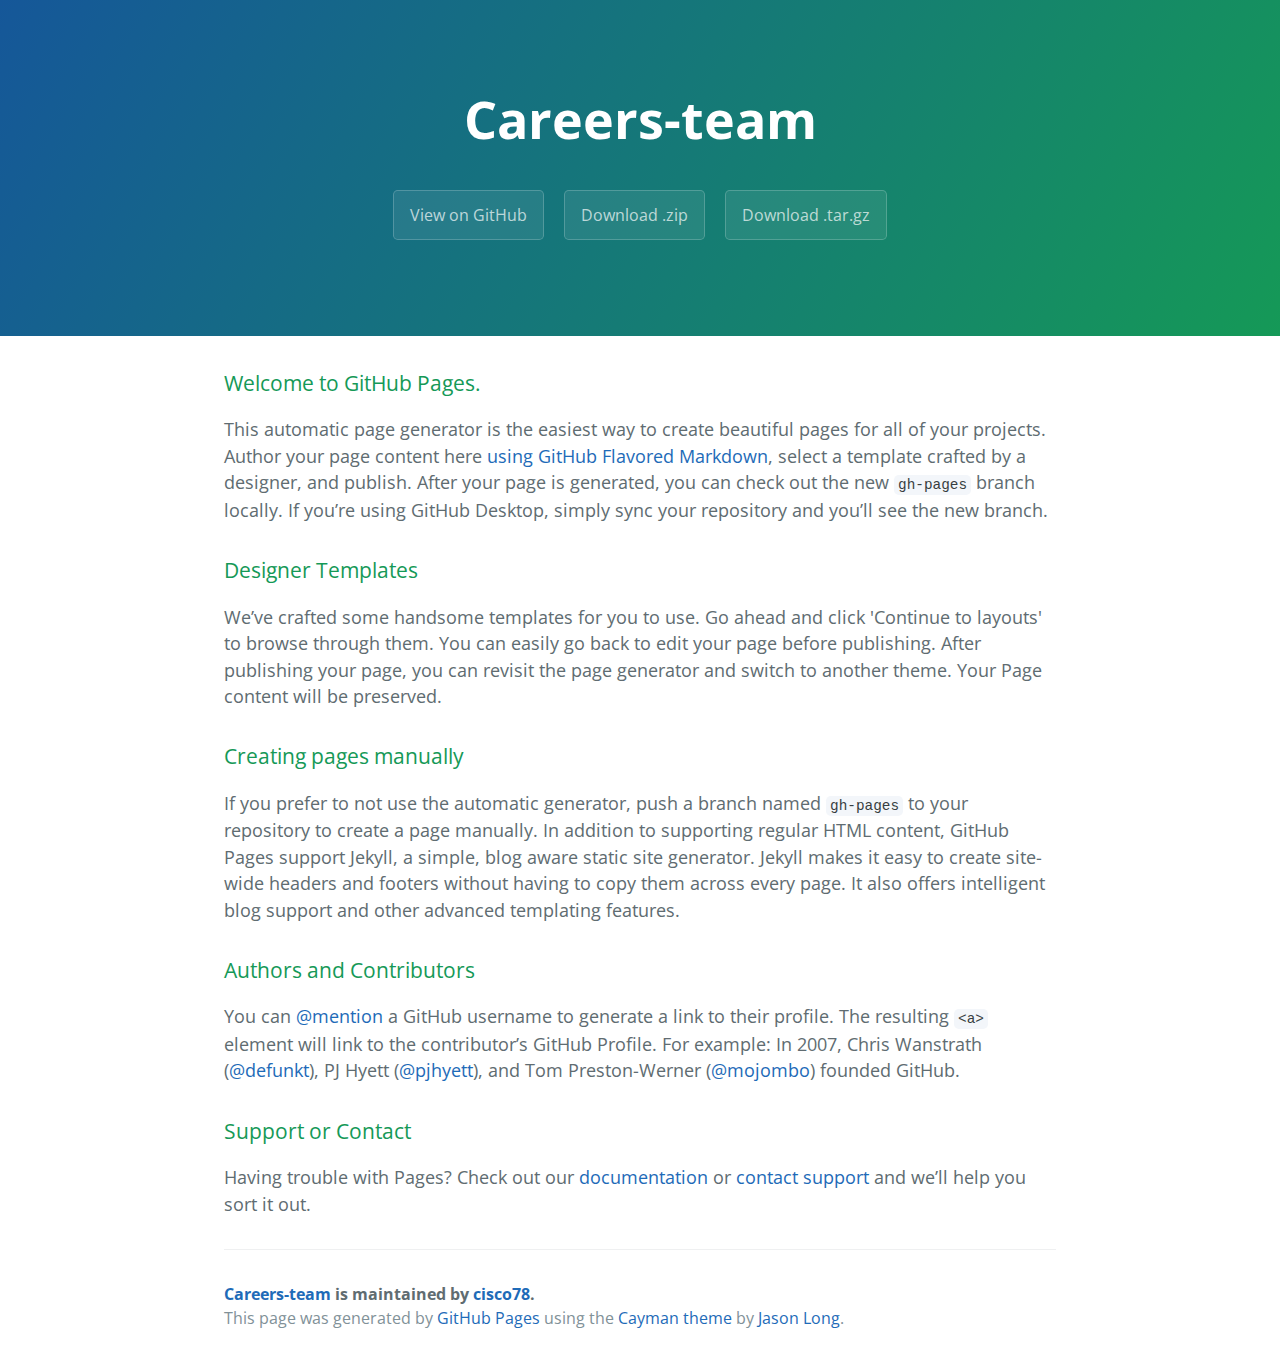
<file: index.html>
<!DOCTYPE html>
<html lang="en-us">
  <head>
    <meta charset="UTF-8">
    <title>Careers-team by cisco78</title>
    <meta name="viewport" content="width=device-width, initial-scale=1">
    <link rel="stylesheet" type="text/css" href="stylesheets/normalize.css" media="screen">
    <link href='https://fonts.googleapis.com/css?family=Open+Sans:400,700' rel='stylesheet' type='text/css'>
    <link rel="stylesheet" type="text/css" href="stylesheets/stylesheet.css" media="screen">
    <link rel="stylesheet" type="text/css" href="stylesheets/github-light.css" media="screen">
  </head>
  <body>
    <section class="page-header">
      <h1 class="project-name">Careers-team</h1>
      <h2 class="project-tagline"></h2>
      <a href="https://github.com/cisco78/Careers-Team" class="btn">View on GitHub</a>
      <a href="https://github.com/cisco78/Careers-Team/zipball/master" class="btn">Download .zip</a>
      <a href="https://github.com/cisco78/Careers-Team/tarball/master" class="btn">Download .tar.gz</a>
    </section>

    <section class="main-content">
      <h3>
<a id="welcome-to-github-pages" class="anchor" href="#welcome-to-github-pages" aria-hidden="true"><span aria-hidden="true" class="octicon octicon-link"></span></a>Welcome to GitHub Pages.</h3>

<p>This automatic page generator is the easiest way to create beautiful pages for all of your projects. Author your page content here <a href="https://guides.github.com/features/mastering-markdown/">using GitHub Flavored Markdown</a>, select a template crafted by a designer, and publish. After your page is generated, you can check out the new <code>gh-pages</code> branch locally. If you’re using GitHub Desktop, simply sync your repository and you’ll see the new branch.</p>

<h3>
<a id="designer-templates" class="anchor" href="#designer-templates" aria-hidden="true"><span aria-hidden="true" class="octicon octicon-link"></span></a>Designer Templates</h3>

<p>We’ve crafted some handsome templates for you to use. Go ahead and click 'Continue to layouts' to browse through them. You can easily go back to edit your page before publishing. After publishing your page, you can revisit the page generator and switch to another theme. Your Page content will be preserved.</p>

<h3>
<a id="creating-pages-manually" class="anchor" href="#creating-pages-manually" aria-hidden="true"><span aria-hidden="true" class="octicon octicon-link"></span></a>Creating pages manually</h3>

<p>If you prefer to not use the automatic generator, push a branch named <code>gh-pages</code> to your repository to create a page manually. In addition to supporting regular HTML content, GitHub Pages support Jekyll, a simple, blog aware static site generator. Jekyll makes it easy to create site-wide headers and footers without having to copy them across every page. It also offers intelligent blog support and other advanced templating features.</p>

<h3>
<a id="authors-and-contributors" class="anchor" href="#authors-and-contributors" aria-hidden="true"><span aria-hidden="true" class="octicon octicon-link"></span></a>Authors and Contributors</h3>

<p>You can <a href="https://help.github.com/articles/basic-writing-and-formatting-syntax/#mentioning-users-and-teams" class="user-mention">@mention</a> a GitHub username to generate a link to their profile. The resulting <code>&lt;a&gt;</code> element will link to the contributor’s GitHub Profile. For example: In 2007, Chris Wanstrath (<a href="https://github.com/defunkt" class="user-mention">@defunkt</a>), PJ Hyett (<a href="https://github.com/pjhyett" class="user-mention">@pjhyett</a>), and Tom Preston-Werner (<a href="https://github.com/mojombo" class="user-mention">@mojombo</a>) founded GitHub.</p>

<h3>
<a id="support-or-contact" class="anchor" href="#support-or-contact" aria-hidden="true"><span aria-hidden="true" class="octicon octicon-link"></span></a>Support or Contact</h3>

<p>Having trouble with Pages? Check out our <a href="https://help.github.com/pages">documentation</a> or <a href="https://github.com/contact">contact support</a> and we’ll help you sort it out.</p>

      <footer class="site-footer">
        <span class="site-footer-owner"><a href="https://github.com/cisco78/Careers-Team">Careers-team</a> is maintained by <a href="https://github.com/cisco78">cisco78</a>.</span>

        <span class="site-footer-credits">This page was generated by <a href="https://pages.github.com">GitHub Pages</a> using the <a href="https://github.com/jasonlong/cayman-theme">Cayman theme</a> by <a href="https://twitter.com/jasonlong">Jason Long</a>.</span>
      </footer>

    </section>

  
  </body>
</html>
</file>
<file: stylesheets/stylesheet.css>
* {
  box-sizing: border-box; }

body {
  padding: 0;
  margin: 0;
  font-family: "Open Sans", "Helvetica Neue", Helvetica, Arial, sans-serif;
  font-size: 16px;
  line-height: 1.5;
  color: #606c71; }

a {
  color: #1e6bb8;
  text-decoration: none; }
  a:hover {
    text-decoration: underline; }

.btn {
  display: inline-block;
  margin-bottom: 1rem;
  color: rgba(255, 255, 255, 0.7);
  background-color: rgba(255, 255, 255, 0.08);
  border-color: rgba(255, 255, 255, 0.2);
  border-style: solid;
  border-width: 1px;
  border-radius: 0.3rem;
  transition: color 0.2s, background-color 0.2s, border-color 0.2s; }
  .btn + .btn {
    margin-left: 1rem; }

.btn:hover {
  color: rgba(255, 255, 255, 0.8);
  text-decoration: none;
  background-color: rgba(255, 255, 255, 0.2);
  border-color: rgba(255, 255, 255, 0.3); }

@media screen and (min-width: 64em) {
  .btn {
    padding: 0.75rem 1rem; } }

@media screen and (min-width: 42em) and (max-width: 64em) {
  .btn {
    padding: 0.6rem 0.9rem;
    font-size: 0.9rem; } }

@media screen and (max-width: 42em) {
  .btn {
    display: block;
    width: 100%;
    padding: 0.75rem;
    font-size: 0.9rem; }
    .btn + .btn {
      margin-top: 1rem;
      margin-left: 0; } }

.page-header {
  color: #fff;
  text-align: center;
  background-color: #159957;
  background-image: linear-gradient(120deg, #155799, #159957); }

@media screen and (min-width: 64em) {
  .page-header {
    padding: 5rem 6rem; } }

@media screen and (min-width: 42em) and (max-width: 64em) {
  .page-header {
    padding: 3rem 4rem; } }

@media screen and (max-width: 42em) {
  .page-header {
    padding: 2rem 1rem; } }

.project-name {
  margin-top: 0;
  margin-bottom: 0.1rem; }

@media screen and (min-width: 64em) {
  .project-name {
    font-size: 3.25rem; } }

@media screen and (min-width: 42em) and (max-width: 64em) {
  .project-name {
    font-size: 2.25rem; } }

@media screen and (max-width: 42em) {
  .project-name {
    font-size: 1.75rem; } }

.project-tagline {
  margin-bottom: 2rem;
  font-weight: normal;
  opacity: 0.7; }

@media screen and (min-width: 64em) {
  .project-tagline {
    font-size: 1.25rem; } }

@media screen and (min-width: 42em) and (max-width: 64em) {
  .project-tagline {
    font-size: 1.15rem; } }

@media screen and (max-width: 42em) {
  .project-tagline {
    font-size: 1rem; } }

.main-content :first-child {
  margin-top: 0; }
.main-content img {
  max-width: 100%; }
.main-content h1, .main-content h2, .main-content h3, .main-content h4, .main-content h5, .main-content h6 {
  margin-top: 2rem;
  margin-bottom: 1rem;
  font-weight: normal;
  color: #159957; }
.main-content p {
  margin-bottom: 1em; }
.main-content code {
  padding: 2px 4px;
  font-family: Consolas, "Liberation Mono", Menlo, Courier, monospace;
  font-size: 0.9rem;
  color: #383e41;
  background-color: #f3f6fa;
  border-radius: 0.3rem; }
.main-content pre {
  padding: 0.8rem;
  margin-top: 0;
  margin-bottom: 1rem;
  font: 1rem Consolas, "Liberation Mono", Menlo, Courier, monospace;
  color: #567482;
  word-wrap: normal;
  background-color: #f3f6fa;
  border: solid 1px #dce6f0;
  border-radius: 0.3rem; }
  .main-content pre > code {
    padding: 0;
    margin: 0;
    font-size: 0.9rem;
    color: #567482;
    word-break: normal;
    white-space: pre;
    background: transparent;
    border: 0; }
.main-content .highlight {
  margin-bottom: 1rem; }
  .main-content .highlight pre {
    margin-bottom: 0;
    word-break: normal; }
.main-content .highlight pre, .main-content pre {
  padding: 0.8rem;
  overflow: auto;
  font-size: 0.9rem;
  line-height: 1.45;
  border-radius: 0.3rem; }
.main-content pre code, .main-content pre tt {
  display: inline;
  max-width: initial;
  padding: 0;
  margin: 0;
  overflow: initial;
  line-height: inherit;
  word-wrap: normal;
  background-color: transparent;
  border: 0; }
  .main-content pre code:before, .main-content pre code:after, .main-content pre tt:before, .main-content pre tt:after {
    content: normal; }
.main-content ul, .main-content ol {
  margin-top: 0; }
.main-content blockquote {
  padding: 0 1rem;
  margin-left: 0;
  color: #819198;
  border-left: 0.3rem solid #dce6f0; }
  .main-content blockquote > :first-child {
    margin-top: 0; }
  .main-content blockquote > :last-child {
    margin-bottom: 0; }
.main-content table {
  display: block;
  width: 100%;
  overflow: auto;
  word-break: normal;
  word-break: keep-all; }
  .main-content table th {
    font-weight: bold; }
  .main-content table th, .main-content table td {
    padding: 0.5rem 1rem;
    border: 1px solid #e9ebec; }
.main-content dl {
  padding: 0; }
  .main-content dl dt {
    padding: 0;
    margin-top: 1rem;
    font-size: 1rem;
    font-weight: bold; }
  .main-content dl dd {
    padding: 0;
    margin-bottom: 1rem; }
.main-content hr {
  height: 2px;
  padding: 0;
  margin: 1rem 0;
  background-color: #eff0f1;
  border: 0; }

@media screen and (min-width: 64em) {
  .main-content {
    max-width: 64rem;
    padding: 2rem 6rem;
    margin: 0 auto;
    font-size: 1.1rem; } }

@media screen and (min-width: 42em) and (max-width: 64em) {
  .main-content {
    padding: 2rem 4rem;
    font-size: 1.1rem; } }

@media screen and (max-width: 42em) {
  .main-content {
    padding: 2rem 1rem;
    font-size: 1rem; } }

.site-footer {
  padding-top: 2rem;
  margin-top: 2rem;
  border-top: solid 1px #eff0f1; }

.site-footer-owner {
  display: block;
  font-weight: bold; }

.site-footer-credits {
  color: #819198; }

@media screen and (min-width: 64em) {
  .site-footer {
    font-size: 1rem; } }

@media screen and (min-width: 42em) and (max-width: 64em) {
  .site-footer {
    font-size: 1rem; } }

@media screen and (max-width: 42em) {
  .site-footer {
    font-size: 0.9rem; } }
</file>
<file: stylesheets/github-light.css>
/*
   Copyright 2014 GitHub Inc.

   Licensed under the Apache License, Version 2.0 (the "License");
   you may not use this file except in compliance with the License.
   You may obtain a copy of the License at

       http://www.apache.org/licenses/LICENSE-2.0

   Unless required by applicable law or agreed to in writing, software
   distributed under the License is distributed on an "AS IS" BASIS,
   WITHOUT WARRANTIES OR CONDITIONS OF ANY KIND, either express or implied.
   See the License for the specific language governing permissions and
   limitations under the License.

*/

.pl-c /* comment */ {
  color: #969896;
}

.pl-c1      /* constant, markup.raw, meta.diff.header, meta.module-reference, meta.property-name, support, support.constant, support.variable, variable.other.constant */,
.pl-s .pl-v /* string variable */ {
  color: #0086b3;
}

.pl-e  /* entity */,
.pl-en /* entity.name */ {
  color: #795da3;
}

.pl-s .pl-s1 /* string source */,
.pl-smi      /* storage.modifier.import, storage.modifier.package, storage.type.java, variable.other, variable.parameter.function */ {
  color: #333;
}

.pl-ent /* entity.name.tag */ {
  color: #63a35c;
}

.pl-k /* keyword, storage, storage.type */ {
  color: #a71d5d;
}

.pl-pds              /* punctuation.definition.string, string.regexp.character-class */,
.pl-s                /* string */,
.pl-s .pl-pse .pl-s1 /* string punctuation.section.embedded source */,
.pl-sr               /* string.regexp */,
.pl-sr .pl-cce       /* string.regexp constant.character.escape */,
.pl-sr .pl-sra       /* string.regexp string.regexp.arbitrary-repitition */,
.pl-sr .pl-sre       /* string.regexp source.ruby.embedded */ {
  color: #183691;
}

.pl-v /* variable */ {
  color: #ed6a43;
}

.pl-id /* invalid.deprecated */ {
  color: #b52a1d;
}

.pl-ii /* invalid.illegal */ {
  background-color: #b52a1d;
  color: #f8f8f8;
}

.pl-sr .pl-cce /* string.regexp constant.character.escape */ {
  color: #63a35c;
  font-weight: bold;
}

.pl-ml /* markup.list */ {
  color: #693a17;
}

.pl-mh        /* markup.heading */,
.pl-mh .pl-en /* markup.heading entity.name */,
.pl-ms        /* meta.separator */ {
  color: #1d3e81;
  font-weight: bold;
}

.pl-mq /* markup.quote */ {
  color: #008080;
}

.pl-mi /* markup.italic */ {
  color: #333;
  font-style: italic;
}

.pl-mb /* markup.bold */ {
  color: #333;
  font-weight: bold;
}

.pl-md /* markup.deleted, meta.diff.header.from-file */ {
  background-color: #ffecec;
  color: #bd2c00;
}

.pl-mi1 /* markup.inserted, meta.diff.header.to-file */ {
  background-color: #eaffea;
  color: #55a532;
}

.pl-mdr /* meta.diff.range */ {
  color: #795da3;
  font-weight: bold;
}

.pl-mo /* meta.output */ {
  color: #1d3e81;
}
</file>
